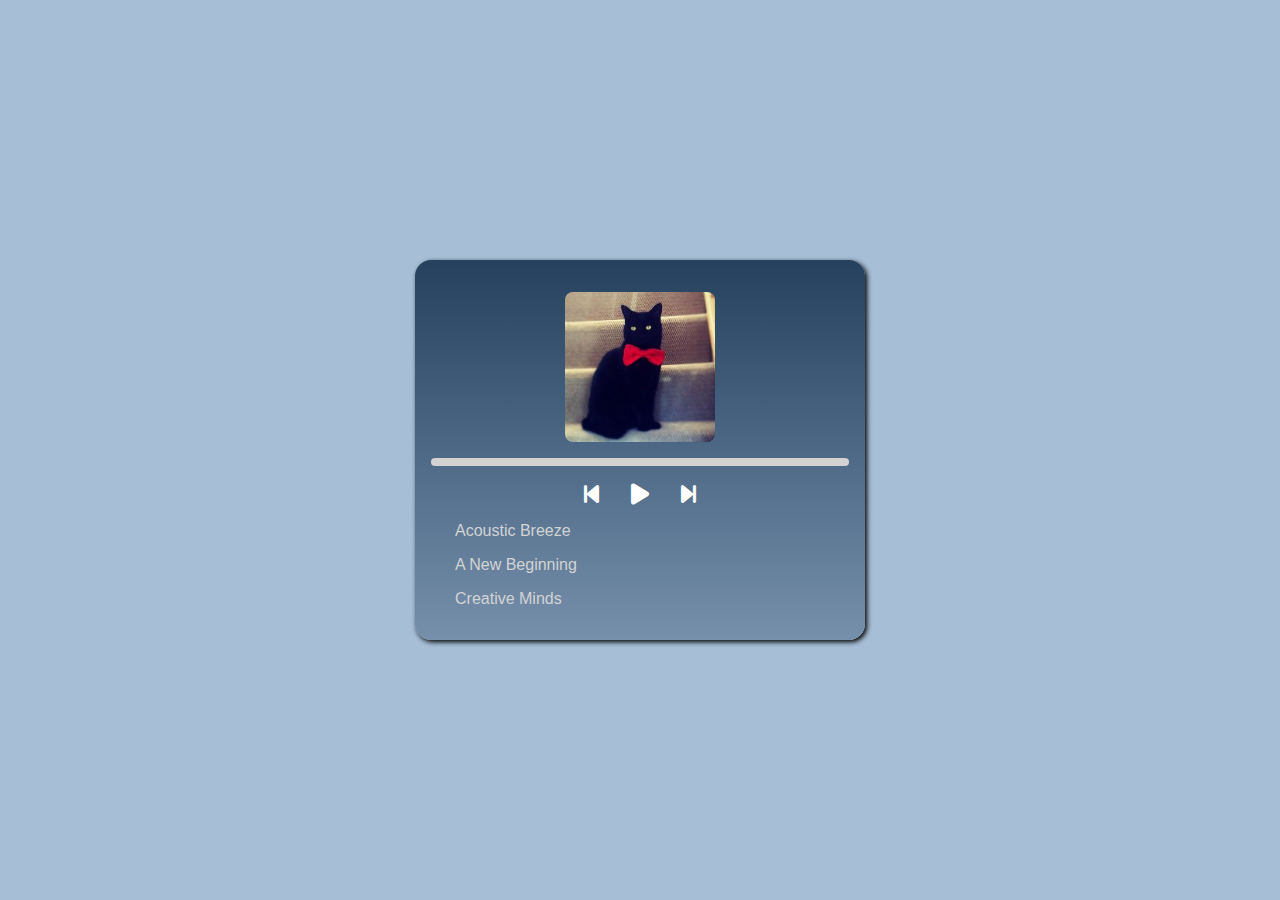
<file: Music_player/index.html>
<!DOCTYPE html>
<html lang="en">
  <head>
    <meta charset="UTF-8" />
    <meta http-equiv="X-UA-Compatible" content="IE=edge" />
    <meta name="viewport" content="width=device-width, initial-scale=1.0" />
    <link
      rel="stylesheet"
      href="https://cdnjs.cloudflare.com/ajax/libs/font-awesome/6.0.0-beta2/css/all.min.css"
    />
    <link rel="stylesheet" href="styles/styles.css" />
    <script src="script/main.js" defer></script>
    <title>Mp3 Music Player</title>
  </head>
  <body>
    <!-- Player -->
    <main class="player">
      <!-- tittle -->
      <h1 class="title" id="title"></h1>

      <!-- Audio HTML -->
      <audio src="" id="audio"></audio>

      <!-- Image Songs -->
      <img class="cover" src="img/1.jpeg" id="cover" />

      <!-- Progress Bar -->
      <div class="progress-container" id="progress-container">
        <section class="progress" id="progress"></section>
      </div>

      <!-- Audio Controls -->
      <div class="controls">
        <button class="prev">
          <i id="prev" class="fa-solid fa-backward-step"></i>
        </button>

        <button class="play">
          <i id="play" class="fas fa-play"></i>
        </button>

        <button class="next">
          <i id="next" class="fa-solid fa-forward-step"></i>
        </button>
      </div>

      <!-- Controls Close -->
      <ul class="songs" id="songs"></ul>
    </main>
    <!-- Player Close -->
  </body>
</html>
</file>
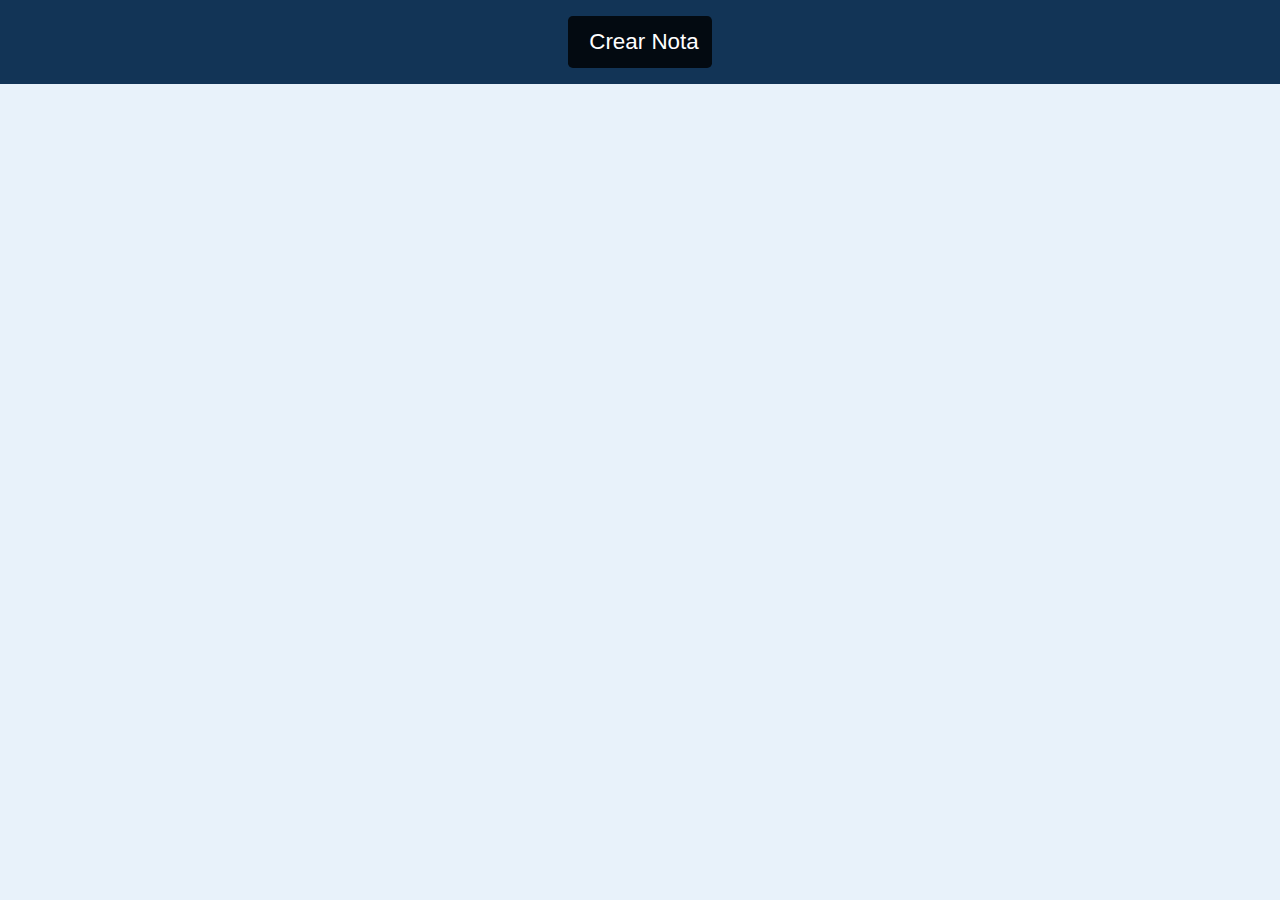
<file: Note_list/index.html>
<!DOCTYPE html>
<html lang="en">
<head>
    <meta charset="UTF-8">
    <meta http-equiv="X-UA-Compatible" content="IE=edge">
    <meta name="viewport" content="width=device-width, initial-scale=1.0">
    <title>Proyecto</title>
    <link rel="stylesheet" href="https://cdnjs.cloudflare.com/ajax/libs/font-awesome/5.14.0/css/all.min.css" integrity="sha512-1PKOgIY59xJ8Co8+NE6FZ+LOAZKjy+KY8iq0G4B3CyeY6wYHN3yt9PW0XpSriVlkMXe40PTKnXrLnZ9+fkDaog==" crossorigin="anonymous" />
    <link rel="stylesheet" href="css/main.css">
    <script defer src="js/main.js"></script>
</head>
<body>
    <main class="principal">

        <!-- Crear notas -->
        <nav class="control">
            <button class="crear">
                <i class="fas fa-plus"></i>Crear Nota
            </button>
        </nav>

        <!-- Listado de notas -->
        <section class="notas">
            <!-- <article class="nota">
                <nav class="acciones">
                    <button class="editar">
                        <i class="fas fa-edit"></i>
                    </button>
                    <button class="eliminar">
                        <i class="fas fa-trash-alt"></i>
                    </button>
                </nav>
                <div class="contenido">
                    <textarea class="edicion" placeholder="Escribe aquí"></textarea>
                    <div class="resultado oculto">
                    </div>
                </div> -->
            </article>
        </section>
    </main>
</body>
</html>
</file>
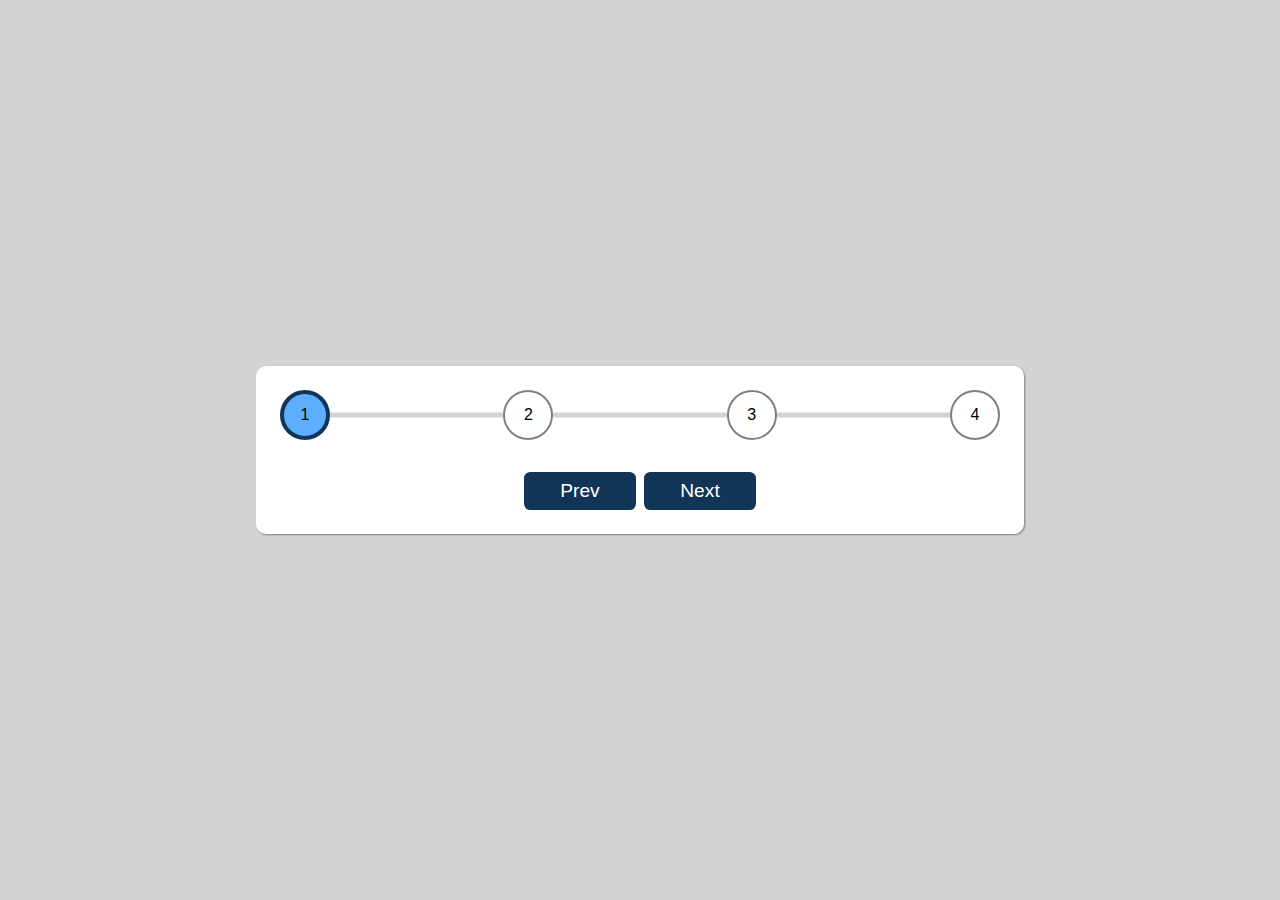
<file: Progress_steps/index.html>
<!DOCTYPE html>
<html lang="en">
  <head>
    <meta charset="UTF-8" />
    <meta http-equiv="X-UA-Compatible" content="IE=edge" />
    <meta name="viewport" content="width=device-width, initial-scale=1.0" />
    <link rel="stylesheet" href="css/main.css" />
    <script src="js/main.js" defer></script>
    <title>Progress Steps</title>
  </head>
  <body>
    <!-- Progress -->
    <article class="progress">
      <!-- Steps -->
      <section class="steps">
        <div class="bar" id="bar"></div>
        <div class="step active">1</div>
        <div class="step">2</div>
        <div class="step">3</div>
        <div class="step">4</div>
      </section>

      <!-- Navigation -->
      <nav class="navigation">
        <button class="button" id="prev">Prev</button>
        <button class="button" id="next">Next</button>
      </nav>
    </article>
  </body>
</html>
</file>
<file: Music_player/styles/styles.css>
* {
  -webkit-box-sizing: border-box;
          box-sizing: border-box;
  margin: 0;
  padding: 0;
}

html, body {
  height: 100%;
}

body {
  font-family: sans-serif;
  background-color: #a6bed6;
  display: -webkit-box;
  display: -ms-flexbox;
  display: flex;
  -webkit-box-pack: center;
      -ms-flex-pack: center;
          justify-content: center;
  -webkit-box-align: center;
      -ms-flex-align: center;
          align-items: center;
}

/* Player */
.player {
  width: 100%;
  max-width: 450px;
  min-width: 320px;
  background-image: -webkit-gradient(linear, left top, left bottom, from(#25415e), to(#7690ac));
  background-image: linear-gradient(#25415e, #7690ac);
  padding: 1rem;
  margin: 2rem;
  color: white;
  border-radius: 1rem;
  -webkit-box-shadow: 2px 2px 5px black;
          box-shadow: 2px 2px 5px black;
}

/* Tittle */
.title {
  margin: 1rem 0;
  text-align: center;
}

/* Cover */
.cover {
  width: 150px;
  height: auto;
  border-radius: .5rem;
  display: block;
  margin: 0 auto 1rem auto;
}

/* Progress */
.progress-container {
  max-width: 450px;
  margin: 0 auto;
  height: .5rem;
  background-color: lightgray;
  border-radius: 1rem;
  cursor: pointer;
}

.progress {
  background-color: gold;
  border-radius: 1rem;
  height: 100%;
  width: 0%;
}

/* Controls */
.controls {
  display: -webkit-box;
  display: -ms-flexbox;
  display: flex;
  -webkit-box-pack: center;
      -ms-flex-pack: center;
          justify-content: center;
  -webkit-box-align: center;
      -ms-flex-align: center;
          align-items: center;
  margin: 1rem auto;
}

.controls button {
  background-color: transparent;
  border: none;
  margin: 0 1rem;
  cursor: pointer;
}

.controls i {
  font-size: 1.5rem;
  color: white;
  -webkit-transition: all .3s ease;
  transition: all .3s ease;
}

.controls i:hover {
  color: #00b6616e;
}

/* Songs */
.songs {
  list-style: none;
}

.songs li {
  margin: 0 0 1rem 1.5rem;
}

.songs li a {
  color: lightgray;
  text-decoration: none;
}

.songs a.active {
  color: white;
  font-weight: bold;
}
/*# sourceMappingURL=styles.css.map */
</file>
<file: Note_list/css/main.css>
/* General */
* {
    box-sizing: border-box;
}

html, body {
    height: 100%;
    margin: 0;
    padding: 0;
}

body {
    background-color: rgba(217, 234, 247, 0.61);
    font-family: sans-serif;
}

button {
    border: none;
    background-color: transparent;
    cursor: pointer;
}

.oculto {
    display: none;
}

/* Crear notas */
.control {
    padding: 1rem;
    background-color: #123456;
    text-align: center;
}

.crear {
    background-color: rgba(0, 0, 0, 0.801);
    color: white;
    font-size: 1.4rem;
    padding: .8rem;
    border-radius: .3rem;
}

.crear i {
    margin-right: .5rem;
}

/* Listado de notas */
.notas {
    padding: 1rem;
}

.nota {
    background-color: white;

    margin: 1rem;
    padding: 1rem;
    border-radius: .5rem;
    box-shadow: 1px 1px 2px black;
    font-size: 1.5rem;
}

.acciones {
    background-color: #123456;
    margin-bottom: .3rem;
    padding: .3rem;
    text-align: right;
}

.acciones i {
    color: white;
    font-size: 1.5rem;
}

.edicion {
    border: 1;
    width: 100%;
    min-height: 15rem;
    font-size: 1.5rem;
    padding: .3rem;
}

.resultado {
    min-height: 15rem;
}
</file>
<file: Progress_steps/css/main.css>
* {
  box-sizing: border-box;
}

html,
body {
  height: 100%;
  margin: 0;
  font-family: sans-serif;
}

body {
  display: flex;
  justify-content: center;
  align-items: center;
  background-color: lightgray;
}
/* GENERAL */

.progress {
  background-color: white;
  padding: 1.5rem;
  border-radius: 10px;
  width: 100%;
  max-width: 768px;
  min-width: 320px;
  box-shadow: 1px 1px 2px grey;
}

/* STEPS */

.steps {
  display: flex;
  justify-content: space-between;
  position: relative;
}

.step {
  display: flex;
  justify-content: center;
  align-items: center;
  width: 50px;
  height: 50px;
  background-color: white;
  border: 2px solid grey;
  border-radius: 50%;
  position: relative;
  z-index: 2;
}

.steps::before {
  content: "";
  position: absolute;
  top: 50%;
  transform: translateY(-50%);
  width: 100%;
  height: 5px;
  background-color: lightgray;
}

.bar {
  position: absolute;
  top: 50%;
  transform: translateY(-50%);
  width: 0%;
  background-color: #123456;
  height: 5px;
  transition: width .5s ease-in-out;
}

.step.active {
  border-width: 4px;
  border-color: #123456;
  background-color:#5eaeff;
  transition: background-color, .3s ease-in-out;
  transition-delay: .3s;
}

/* NAVIGATION */

.navigation {
  display: flex;
  justify-content: center;
  margin-top: 2rem;
  gap: 0.5rem;
}

.button {
  padding: 0.5rem;
  width: 7rem;
  cursor: pointer;
  background-color: #123456;
  color: white;
  border: none;
  font-size: 1.2rem;
  border-radius: 0.4rem;
}

.button:disabled {
  opacity: 50%;
  cursor: initial;
}
</file>
